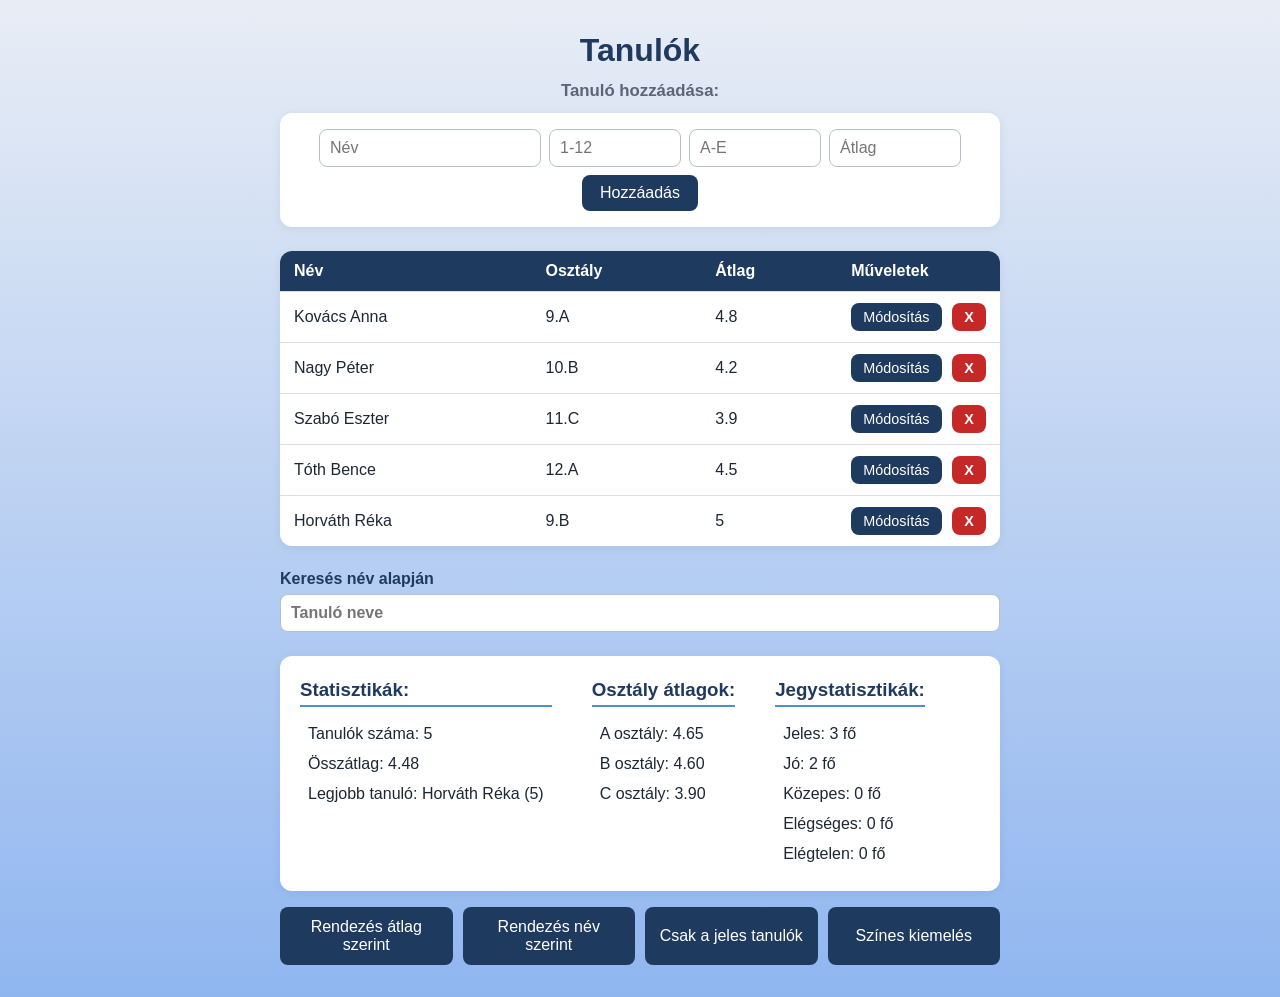
<file: index.html>
<!DOCTYPE html>
<html lang="hu">
<head>
    <meta charset="UTF-8">
    <meta name="viewport" content="width=device-width, initial-scale=1.0">
    <title>Tanulók</title>
    <link rel="stylesheet" href="main.css">
</head>
<body>
    <main>
        <h1>Tanulók</h1>
        <h2>Tanuló hozzáadása:</h2>

        <div id="tanulok">
            <input type="text" id="nev" placeholder="Név">
            <input type="number" id="OsztalySzam" placeholder="1-12" min="1" max="12">
            <input type="text" id="OsztalyBetu" placeholder="A-E" maxlength="1">
            <input type="number" id="atlag" placeholder="Átlag" min="1" max="5" step="0.01">
            <button onclick="hozzaad()">Hozzáadás</button>
        </div>

        <table>
            <thead>
                <tr>
                    <th>Név</th>
                    <th>Osztály</th>
                    <th>Átlag</th>
                    <th>Műveletek</th>
                </tr>
            </thead>
            <tbody id="tanuloTabla"></tbody>
        </table>

        <label class="kereses" for="tanuloKereses">
            Keresés név alapján
            <input type="search" id="tanuloKereses" placeholder="Tanuló neve">
        </label>

        <table id="keresesiEredmenyTabla" hidden>
            <thead>
                <tr>
                    <th>Név</th>
                    <th>Osztály</th>
                    <th>Átlag</th>
                </tr>
            </thead>
            <tbody id="keresesiTalalatok"></tbody>
        </table>

        <div id="statisztikak">
            <div id="tanulokStatisztikak">
                <h3>Statisztikák:</h3>
                <p id="tanulokSzama" class="stats"></p>
                <p id="OsszAtlag" class="stats"></p>
                <p id="legjobbTanulo" class="stats"></p>
            </div>

            <div id="osztalyStatisztikak">
                <h3>Osztály átlagok:</h3>
                <div id="osztalyAtlagok"></div>
            </div>

            <div id="jegyStatisztikak">
                <h3>Jegystatisztikák:</h3>
                <p id="jeles" class="stats"></p>
                <p id="jo" class="stats"></p>
                <p id="kozepes" class="stats"></p>
                <p id="elegseges" class="stats"></p>
                <p id="elegtelen" class="stats"></p>
            </div>
        </div>

        <div id="muveletek">
            <button onclick="rendezAtlag()">Rendezés átlag szerint</button>
            <button onclick="rendezNev()">Rendezés név szerint</button>
            <button id="szuroGomb" onclick="szuroValt()">Csak a jeles tanulók</button>
            <button id="kiemelesGomb" onclick="kiemelesValt()">Színes kiemelés</button>
        </div>
    </main>

    <script src="main.js"></script>
</body>
</html>
</file>
<file: main.css>
:root {
    --kek: #1f3a5f;
    --kek-vilagos: #4a90d9;
    --piros: #c62828;
    --szegely: #d9dee5;
    --arnyek: 0 2px 10px rgba(31, 58, 95, .08);
}

body {
    font-family: "Segoe UI", Arial, sans-serif;
    background: linear-gradient(180deg, #e8edf5, #90b6f0);
    color: #1d2733;
    margin: 0;
    padding: 32px 12px;
    min-height: 100vh;
}

main {
    max-width: 720px;
    margin: 0 auto;
}

h1, h2 {
    text-align: center;
    margin: 0 0 12px;
}

h1 { color: var(--kek); font-size: 2rem; }
h2 { font-size: 1.05rem; font-weight: 600; color: #5a6675; }

input {
    padding: 9px 10px;
    border: 1px solid #b8c0cc;
    border-radius: 8px;
    font: inherit;
    background: #fff;
    transition: border-color .15s, box-shadow .15s;
}

input:focus {
    outline: none;
    border-color: var(--kek-vilagos);
    box-shadow: 0 0 0 3px rgba(74, 144, 217, .25);
}

/* Hozzáadás űrlap */
#tanulok {
    display: flex;
    flex-wrap: wrap;
    justify-content: center;
    gap: 8px;
    margin-bottom: 24px;
    padding: 16px;
    background: #fff;
    border-radius: 12px;
    box-shadow: var(--arnyek);
}

#tanulok input { width: 110px; }
#tanulok #nev { width: 200px; }
#tanulok button { padding: 9px 18px; }

/* Gombok */
button {
    padding: 9px 14px;
    border: none;
    border-radius: 8px;
    background: var(--kek);
    color: #fff;
    font: inherit;
    cursor: pointer;
    transition: background .15s, transform .1s;
}

button:hover { background: #2c5282; }
button:active { transform: translateY(1px); }

button.torles {
    background: var(--piros);
    font-weight: bold;
    min-width: 34px;
}

button.torles:hover { background: #a71f1f; }

/* Táblák */
table {
    width: 100%;
    border-collapse: separate;
    border-spacing: 0;
    background: #fff;
    border-radius: 12px;
    overflow: hidden;
    box-shadow: var(--arnyek);
}

th, td {
    padding: 11px 14px;
    text-align: left;
    border-bottom: 1px solid var(--szegely);
}

thead th {
    background: var(--kek);
    color: #fff;
    font-weight: 600;
}

tbody tr:last-child td { border-bottom: none; }
tbody tr:not(.jeles):not(.elegtelen):hover td { background: #f1f5fa; }

tr.jeles td { background: #d4f5d0; }
tr.elegtelen td { background: #f8d2d2; }

td input { width: 70px; padding: 6px 8px; }
td #ujNev { width: 100%; box-sizing: border-box; }

#tanuloTabla td:last-child {
    white-space: nowrap;
    width: 1%;
}

#tanuloTabla td button {
    padding: 6px 12px;
    font-size: .9rem;
}

#tanuloTabla td button + button { margin-left: 6px; }

/* Keresés */
.kereses {
    display: flex;
    flex-direction: column;
    gap: 6px;
    margin: 24px 0 12px;
    font-weight: 600;
    color: var(--kek);
}

#tanuloKereses {
    width: 100%;
    box-sizing: border-box;
}

/* Statisztikák */
#statisztikak {
    display: flex;
    flex-wrap: wrap;
    gap: 40px;
    align-items: flex-start;
    margin-top: 24px;
    padding: 4px 20px 16px;
    background: #fff;
    border-radius: 12px;
    box-shadow: var(--arnyek);
}

h3 {
    color: var(--kek);
    border-bottom: 2px solid var(--kek-vilagos);
    padding-bottom: 4px;
}

.stats { margin: 12px 8px; }

/* Gombsor: egyforma széles gombok, rácsban */
#muveletek {
    display: grid;
    grid-template-columns: repeat(auto-fit, minmax(160px, 1fr));
    gap: 10px;
    margin-top: 16px;
}

#muveletek button {
    padding: 11px 14px;
    text-align: center;
}

#muveletek button.aktiv { background: var(--kek-vilagos); }
</file>
